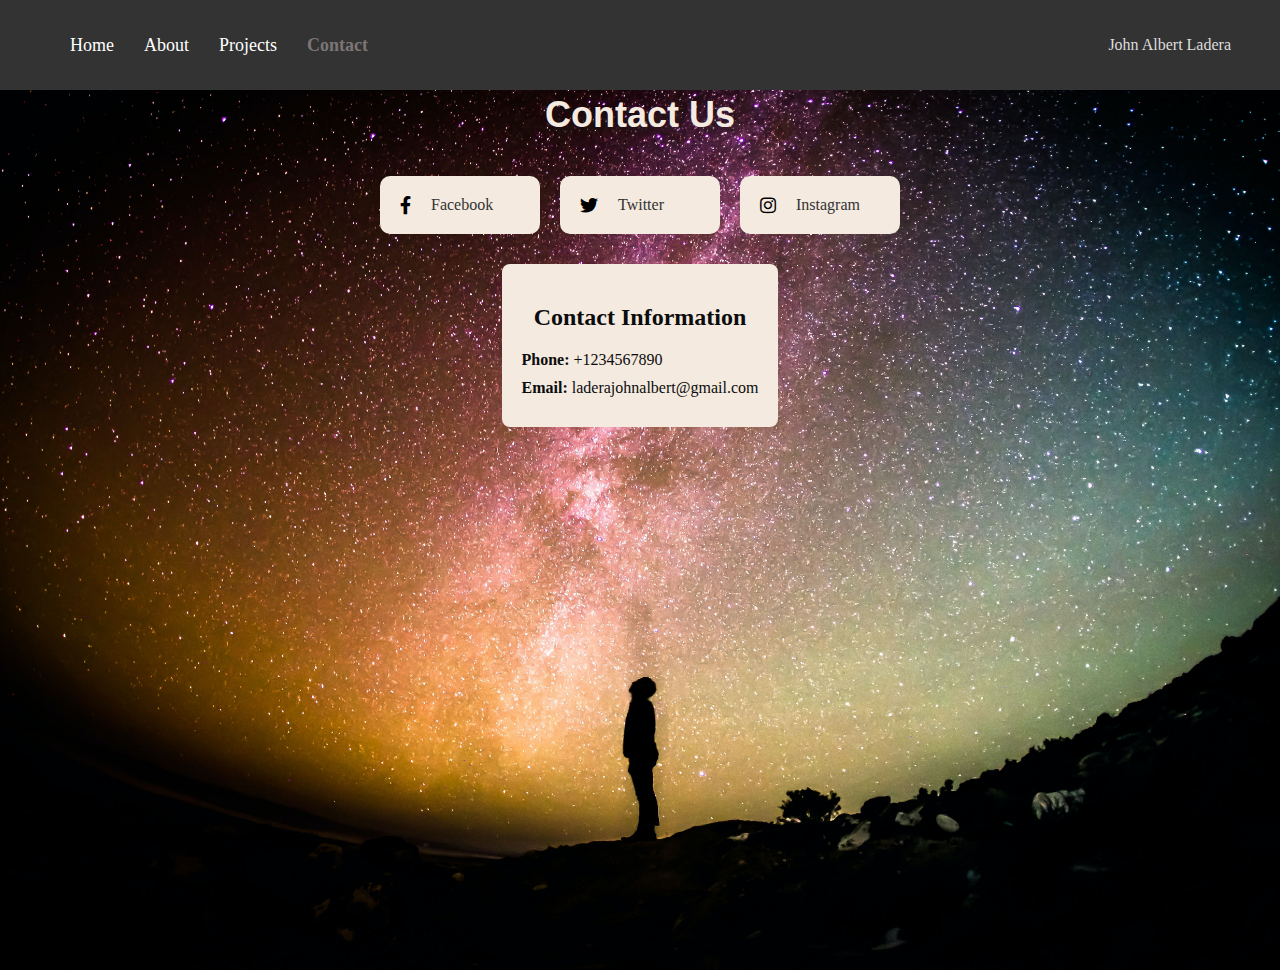
<file: pages/contact.html>
<!DOCTYPE html>
<html lang="en">
    <head>
        <meta charset="UTF-8">
        <meta name="viewport" content="width=device-width, initial-scale=1.0">
        <title>Portfolio</title>
        <link rel="stylesheet" href="../assets/styles/style.css">
        <link rel="stylesheet" href="https://cdnjs.cloudflare.com/ajax/libs/font-awesome/5.15.4/css/all.min.css"> 
       
    </head>
    <body id="contact">
      
       <!-- nav -->
          <header>
            <nav class="navbar">
                <div class="burger-menu" onclick="toggleMenu()">
                    <div class="bar"></div>
                    <div class="bar"></div>
                    <div class="bar"></div>
                </div>
    
                <div class="logo-small">
                  <img src="../assets/images/mepic.png" alt="My picture" >
                </div>
                <ul class="nav-links" id="navLinks">
                  <li><a href="../index.html">Home</a></li>
                  <li><a href="about.html">About</a></li>
                  <li><a href="projects.html">Projects</a></li>
                  <li><a href="contact.html">Contact</a></li>
                </ul>
                <div id="name"><a href="../index.html">John Albert Ladera</a></div>
            </nav>
        </header>

        <!-- content -->
        <h1 class="contact">Contact Us</h1>
  
  <div class="contact-section">
    <div class="social-media">
      <div class="social">
        <i class="fab fa-facebook-f"></i>
        <a href="https://www.facebook.com">
           Facebook
        </a>
      </div>
      <div class="social">
        <i class="fab fa-twitter"></i>
        <a href="https://www.twitter.com">
          Twitter
        </a>
      </div>
      <div class="social">
        <i class="fab fa-instagram"></i> 
        <a href="https://www.instagram.com">
         Instagram
        </a>
      </div>
    </div>
    
  
    <div class="contact-info-box">
      <h2>Contact Information</h2>
      <div class="contact-details">
        <p><strong>Phone:</strong> +1234567890</p>
        <p><strong>Email:</strong> <a href="mailto:contact@yourdomain.com">laderajohnalbert@gmail.com</a></p>
      </div>
    </div>
  </div>


   <script src="../assets/script/script.js" ></script>
</body>
</html>
</file>
<file: assets/styles/style.css>
body{
  margin: 0;
  padding: 0;
}



#home {
  margin: 0;
  padding: 0;
  font-family: Arial, sans-serif;
  background-image: url('../images/bg1.jpg');
  background-size: cover;
  background-position: center;
  background-repeat: no-repeat;
  height: 100vh;
  transition: background-image 3s ease-in-out;
}



header {
  background-color: #333;
  color: #fff;
  padding: 15px;
  width: 100%;
  position: fixed;
  top: 0;
  left: 0;
  z-index: 1000;
}


.navbar {
  display: flex;
  justify-content: space-between;
  align-items: center;
  height: 60px;
  width: 100%;
}

.burger-menu {
  display: none;
  cursor: pointer;
  margin-left: 20px;
}

.burger-menu .bar {
  width: 25px;
  height: 3px;
  background-color: #fff;
  margin: 4px 0;
 
}


.nav-links {
  list-style: none;
  display: flex;
  justify-content: center;
  align-items: center;
}

.nav-links li {
  margin: 0 15px;
}

.nav-links a {
  color: #fff;
  text-decoration: none;
  font-size: 18px;
  transition: color 0.3s ease-in-out;
}

.nav-links a:hover {
  color: #ddd;
}



.center-box {
  position: absolute;
  top: 50%;
  left: 50%;
  transform: translate(-50%, -50%);
  text-align: center;
}

#changingSentence {
  font-size: 32px;
  font-weight: bold;
  color: #fff;
  background-color: rgba(0, 0, 0, 0.5);
  padding: 20px;
  border-radius: 10px;
  box-shadow: 0 0 10px rgba(0, 0, 0, 0.3);
  max-width: 100%;
  margin: 0 auto;
  overflow-y: auto;
}

/* profilepic */
.logo-small {
  display:  none; 
}

.logo-small img {
  display: block;
  width: 60px; 
  height:auto; 
  border-radius: 50%; 
  margin-left: 10px; 
}

.nav-links a.active {
  
  color: #7c7575; 
  font-weight: bold; 
}

#name{
  font-size: 20;
  margin-right: 5%;
}

#name a{
  text-decoration: none;
  color: #ddd;
}

/* about-section */
#about{
  margin: 0;
  padding-top: 70px;
  align-items: center;
  background-image: url('../images/aboutbg.jpg');
  background-size: cover;
  background-position: center;
  background-repeat: repeat;
  height: 100vh;
 }

 #qoute{
  font-size: 32px;
  font-style: italic;
  font-family:cursive;
}

.qoute{
  max-width: 900px;
  width: 90%;
  margin: 0 auto; 
  margin-top: 30px;
  padding: 20px;
  display: block;
  text-align: center;
  background-color:rgba(197, 242, 250, 0.7);
  border-radius: 5px;
  margin-bottom: 10px;
}

.container-about {
  max-width: 900px;
  width: 90%;
  margin: 0 auto;   
  display: flex;
  flex-wrap: wrap;
  align-items: center;
  text-align: left;
  background-color:rgba(197, 242, 250, 0.6);
  border-radius: 5px;
  margin-bottom: 10px;
}



.left-content-about {
  flex: 1;
  padding: 20px;
  font-family: 'Lucida Sans', 'Lucida Sans Regular', 'Lucida Grande', 'Lucida Sans Unicode', Geneva, Verdana, sans-serif;
}

.right-content-about {
  flex: 1;
  padding: 20px;
  font-family: 'Lucida Sans', 'Lucida Sans Regular', 'Lucida Grande', 'Lucida Sans Unicode', Geneva, Verdana, sans-serif;
}

.aboutprofile {
  max-width: 100%;
  height: auto;
  border-radius: 50%;
  display: block;
  margin: 0 auto; 
}



.progress {
  max-width: 900px;
  width: 90%;
  background-color: rgba(197, 242, 250, 0.5);
  border-radius: 5px;
  padding-bottom: 50px;
  display: flex;
  flex-direction: column;
  flex-wrap: wrap;
  justify-content: center;
  align-items: center;
  margin: 0 auto; 

}

.progress-bars {
  width: 50%;
  text-align: left;
  

}

.progress-bar{
  background: rgba(145, 181, 235,0.3);
  border-radius: 10px;
  padding: 10px;
}

.progress-bar progress {
  width: 50%;
  height: 25px;
}

/* project-section */

#project-section {
  height: 100vh;
  background-image: url('../images/aboutbg.jpg');
  background-size: cover;
  background-position: center;
  background-repeat: repeat;
  display: inline-block;
  width: 100%;
  padding-top: 80px;
  color: antiquewhite;
  overflow: hidden;
}

#description{
  width: 75%;
  background-color: #161616;
}

.container {
  width: 100%;
  height: 100%;
  display: flex;
  justify-content: center;
  align-items: center;
  flex-direction: column;
}
.container .card {
  position: relative;
  width: 500px;
  height: 230px;
  padding: 15px;
  background-color: #fff;
  overflow: hidden;
  margin-bottom: 15px;
  border-radius: 20px;
  box-shadow: #960505;
}
.container .card h2 {
  z-index: 99;
  position: absolute;
  bottom: 25px;
  right: 130px;
  font-size: 40px;
  font-weight: 700;
  color: #161616;
  pointer-events: none;
  transition: .2s ease;
  text-shadow: #960505;
}
.container .card p {
  z-index: 99;
  position: absolute;
  bottom: 30px;
  right: 130px;
  width: 150px;
  color: #141414;
  opacity: 0;
  font-size: 12px;
  text-align: right;
  letter-spacing: 1px;
  transition: .2s ease;
  z-index: 10;
}
.container .card span {
  z-index: 99;
  position: absolute;
  top: 60px;
  right: 35px;
  color: #333;
  font-size: 17px;
  letter-spacing: 1px;
  writing-mode: vertical-lr;
  transition: .2s ease;
  opacity: .7;
}
.container .card .pic{
  z-index: 100;
  width: 395px;
  height: 200px;
  background-image: url(../images/javalogin.JPG);
  background-size: cover;
  border-radius: 12px;
  filter: grayscale(100%);
  transition: .3s ease;
}
.container .card button {
  position: absolute;
  right: 30px;
  bottom: 40px;
  width: 30px;
  height: 30px;
  background-color: #960505;
  border: none;
  border-radius: 30px;
  cursor: pointer;
  outline: none;
  opacity: 1;
  transition: .3s ease;
}
.container .card:hover button {
  transform: scale(16.5);
  opacity: .5;
}
.container .card:hover h2 {
  bottom: 80px;
  right: 50px;

}
.container .card:hover p {
  opacity: 1;
  right: 60px;
}
.container .card:hover span {
  opacity: 0;
  top: 80px;
  color: #0c0c0c;
}
.container .card:hover .pic {
  filter: grayscale(0);
  width: 470px;
}
.container .card2 .pic {
  background-image: url(../images/inventorysystem.JPG);
  transition: .3s ease;
}
.container .card2 button {
  background-color: #960505;
}

.container h2 {
	margin-left: 50px;
	margin-right: 50px;
	text-align: center;
	font-size: 50px;
	color: #FFF;
}


/* contact-section */


 #contact{
  margin: 0;
  padding: 0;
  align-items: center;
  background-image: url('../images/contactbg.jpg');
  background-size: cover;
  background-position: center;
  background-repeat: no-repeat;
  height: 100vh;
  padding-top: 70px;
 }

#contact h1{
  text-align: center;
  padding: 20;
  font-family: Arial, sans-serif;
  color: #F4EAE0;
  text-shadow: 5px 5px 5px rgba(24, 23, 24, 0.5);
  font-size: 36px; 
  
}

 .contact-section {
  display: flex;
  flex-direction: column;
  align-items: center;
  margin-top: 30px;
}

.social-media {
  display: flex;
  flex-direction:row;
  align-items: center;
  margin-bottom: 20px; 
}

.social {
  display: flex;
  align-items: center;
  gap: 20px;
  padding: 20px; 
  background-color: #F4EAE0; 
  border-radius: 10px; 
  width: 120px; 
  text-align: center; 
  margin: 10px; 
}
.social a {
  text-decoration: none;
  color: #333;
  display: flex;
  align-items: center;
}

.social i {
  font-size: 18px;
}

.contact-info-box {
  background-color: #F4EAE0;; 
  color: #0c0c0c; 
  padding: 20px; 
  border-radius: 8px; 
}

.contact-info-box h2 {
  text-align: center;
}

.contact-info-box .contact-details {
  margin-top: 15px;
}

.contact-info-box p {
  margin: 10px 0; 
}
.contact-info-box a{
  text-decoration: none;
  color: #0c0c0c;
}

.contact-info-box strong {
  font-weight: bold; 
}




/* Media query for smaller screens */
@media screen and (max-width: 1023px) {
  
  .navbar{
    height: 50;
  }
  .burger-menu {
    display: none; 
  }
  .logo-small {
    display:  block; 
  }

  #changingSentence {
    font-size: 20px;
    font-weight: bold;
    color: #fff;
    background-color: rgba(0, 0, 0, 0.5);
    padding: 20px;
    border-radius: 10px;
    box-shadow: 0 0 10px rgba(0, 0, 0, 0.3);
    max-width: 100%;
    margin: 0 auto;
    overflow-y: auto;
  }

 
}

@media screen and (max-width: 767px) {
  .navbar{
    height: 40;
  }

  .nav-links {
    display: none;
  }
  #name{
    font-size: 10;
    margin-right: 35%;
  }
  .burger-menu {
    display: block; 
    z-index: 1;
  }

  .nav-links {
    display: none; 
    flex-direction: column; 
    background-color: #333;
    padding: 20px;
    position: absolute;
    top: 60px;
    left: 0;
    width: 100%;
    text-align: left;
    z-index: 1; 
  }

  .nav-links.active {
    display: flex;
    flex-direction: column;
    align-items: flex-start;
    margin-top: 0;
    position: fixed; 
    overflow-y: auto; 
    top: 60px; 
    left: 0;
    width: 100%;
    max-height: calc(100vh - 60px); 
  }

  .nav-links a {
    margin: 10px 0;
  }

  #changingSentence {
    font-size: 18px;
    font-weight: bold;
    color: #fff;
    background-color: rgba(0, 0, 0, 0.5);
    padding: 10px;
    border-radius: 5px;
    box-shadow: 0 0 5px rgba(0, 0, 0, 0.3);
    max-width: 100%;
    margin: 0 auto;
    overflow-y: auto;
  }

  .logo-small {
    display: none; 
    z-index: 2;
  }

  .center-box{
    z-index: -1;
  }


  /* about-section */
  .left-content-about,
  .right-content-about,
  .center-content-about {
    flex-basis: 100%;
    padding: 10px;
  }

  .aboutprofile {
    max-width:50%;
    height: auto;
    border-radius: 50%;
    display: block;
    margin: 0 auto; 
  }

/* contact-section */
  .social-media {
    display: flex;
    flex-direction:column;
  }

  #contact{
    background-size: auto;
    background-clip: border-box;
  }

  /* project-section */

  #project-section {
    padding-top: 80px;
    padding-bottom: 20px;
    padding-right: 20px;
    text-align: center;
    width: 100%;
    overflow-x: hidden;
  }

  .container {
    padding: 20px; 
   
  }

  .container .card {
    width: 90%; 
    max-width: 400px; 
    height: auto; 
    margin-bottom: 20px; 
  }
  .container .card h2 {
    font-size: 30px;
  }

}
</file>
